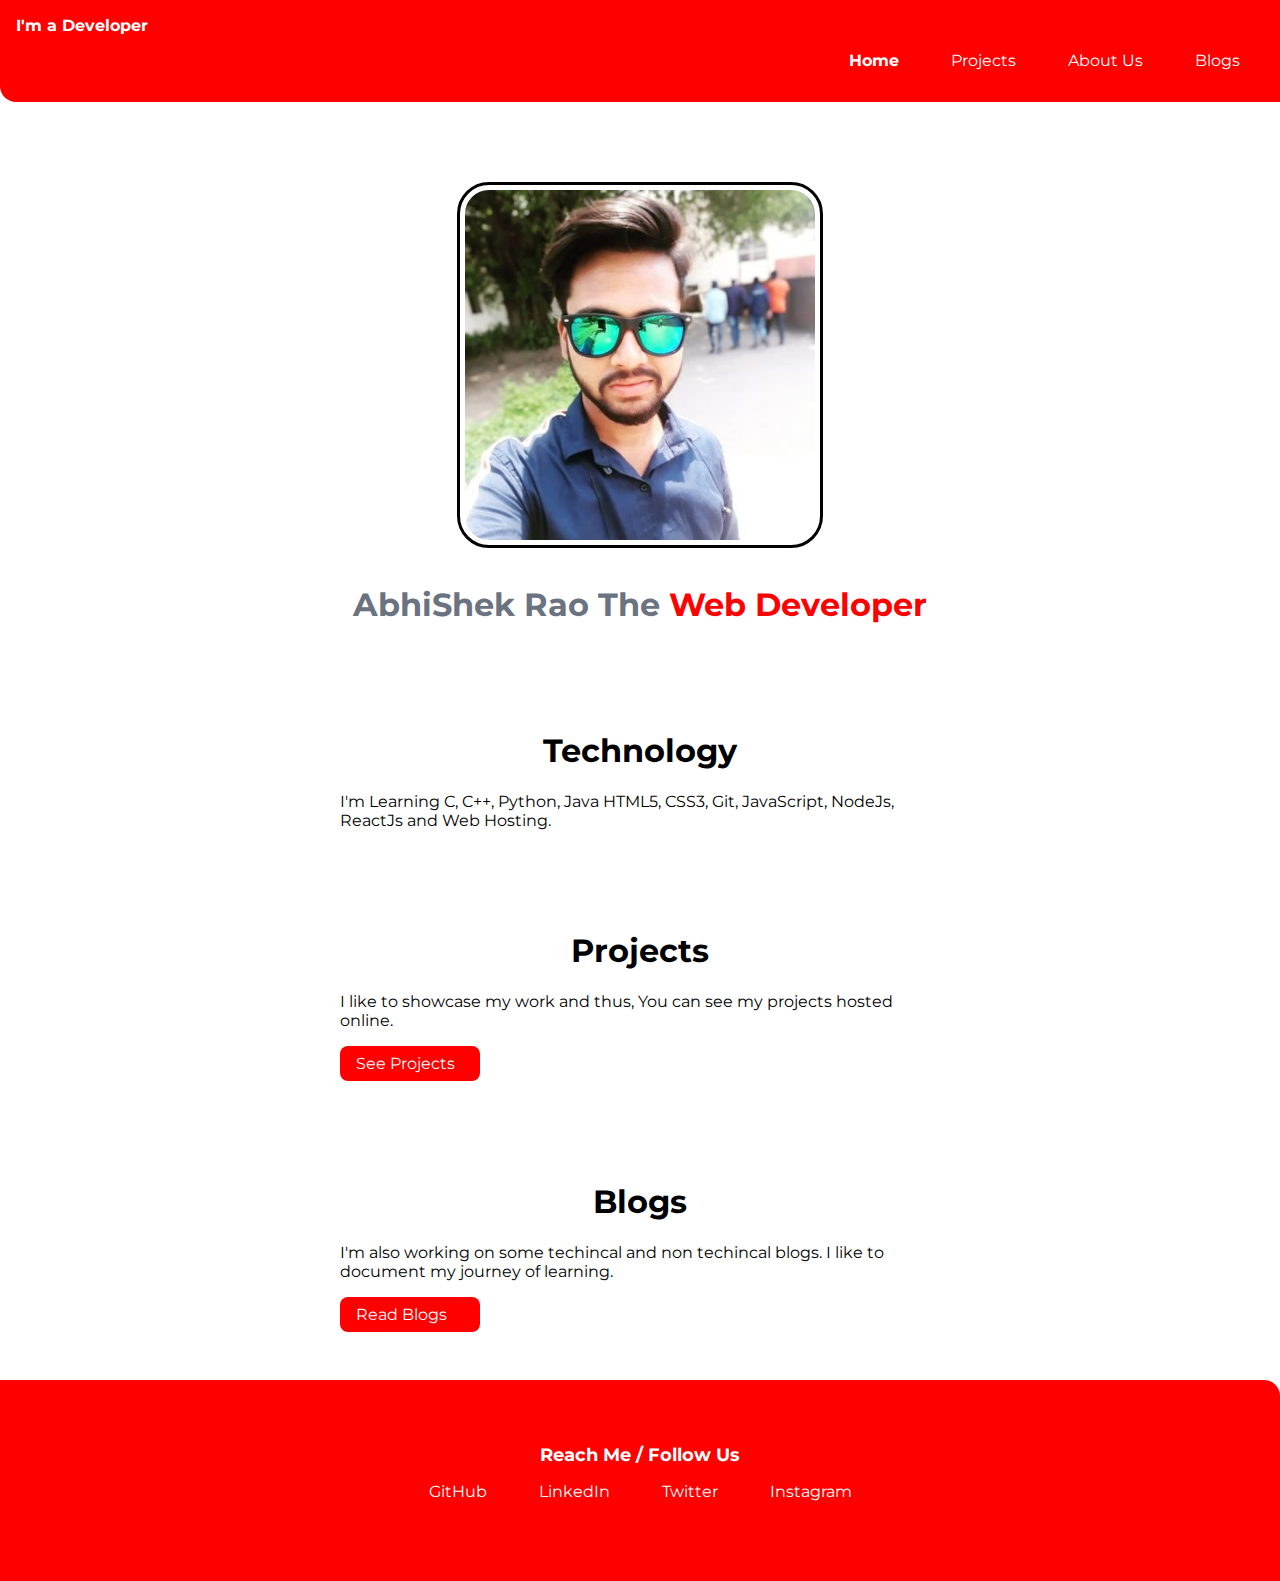
<file: index.html>
<!DOCTYPE html>
<html lang="en">
<head>
    <meta charset="UTF-8">
    <meta http-equiv="X-UA-Compatible" content="IE=edge">
    <meta name="viewport" content="width=device-width, initial-scale=1.0">
    <link rel="stylesheet" href="style.css">
    <title>Home : AbhiShek Rao</title>
</head>
<body>
    <nav class="navigation container">
        <div class="nav-brand">I'm a Developer</div>
        <ul class="list-non-bullet nav-pills">
            <li class="list-item-inline">
                <a class="link link-active" href="/">Home</a>
            </li>
            <li class="list-item-inline">
                <a class="link" href="/projects.html">Projects</a>
            </li>
            <li class="list-item-inline">
                <a class="link" href="/">About Us</a>
            </li>
            <li class="list-item-inline">
                <a class="link" href="/blogs.html">Blogs</a>
            </li>
        </ul>
    </nav>

    <header class="hero">
        <img class="hero-img" src="/images/Abhi.jpg" />
        <h1 class="hero-heading">AbhiShek Rao The <span class="heading-inverted"> Web Developer</span></h1>
    </header>

    <section class="section">
        <div class="container container-center">
            <h1>Technology</h1>
            <p>I'm Learning C, C++, Python, Java HTML5, CSS3, Git, JavaScript, NodeJs, ReactJs and Web Hosting.</p>
        </div>

    </section>

    <section class="section">
        <div class="container container-center">
            <h1>Projects</h1>
            <p>I like to showcase my work and thus, You can see my projects hosted online.</p>
            <a class="link link-primary" href="https://github.com/abhishekraoas">See Projects</a>
        </div>

    </section>

    <section class="section">
        <div class="container container-center">
            <h1>Blogs</h1>
            <p>I'm also working on some techincal and non techincal blogs. I like to document my journey of learning. </p>
            <a class="link link-primary" href="https://internetduniyaaa.in/">Read Blogs</a>
        </div>

    </section>

    <footer class="footer">
        <div class="footer-header">Reach Me / Follow Us</div>
        <ul class="social-links list-non-bullet">
            <li class="list-item-inline">
                <a class="link" href="https://github.com/abhishekraoas">
                    GitHub
                </a>
            </li>
            <li class="list-item-inline">
                <a class="link" href="https://www.linkedin.com/in/abhishekraoas/">
                    LinkedIn
                </a>
            </li>
            <li class="list-item-inline">
                <a class="link" href="https://twitter.com/abhishekraoas">
                    Twitter
                </a>
            </li>
            <li class="list-item-inline">
                <a class="link" href="https://www.instagram.com/abhishekraoas">
                    Instagram
                </a>
            </li>
            
        </ul>
    </footer>


</body>
</html>
</file>
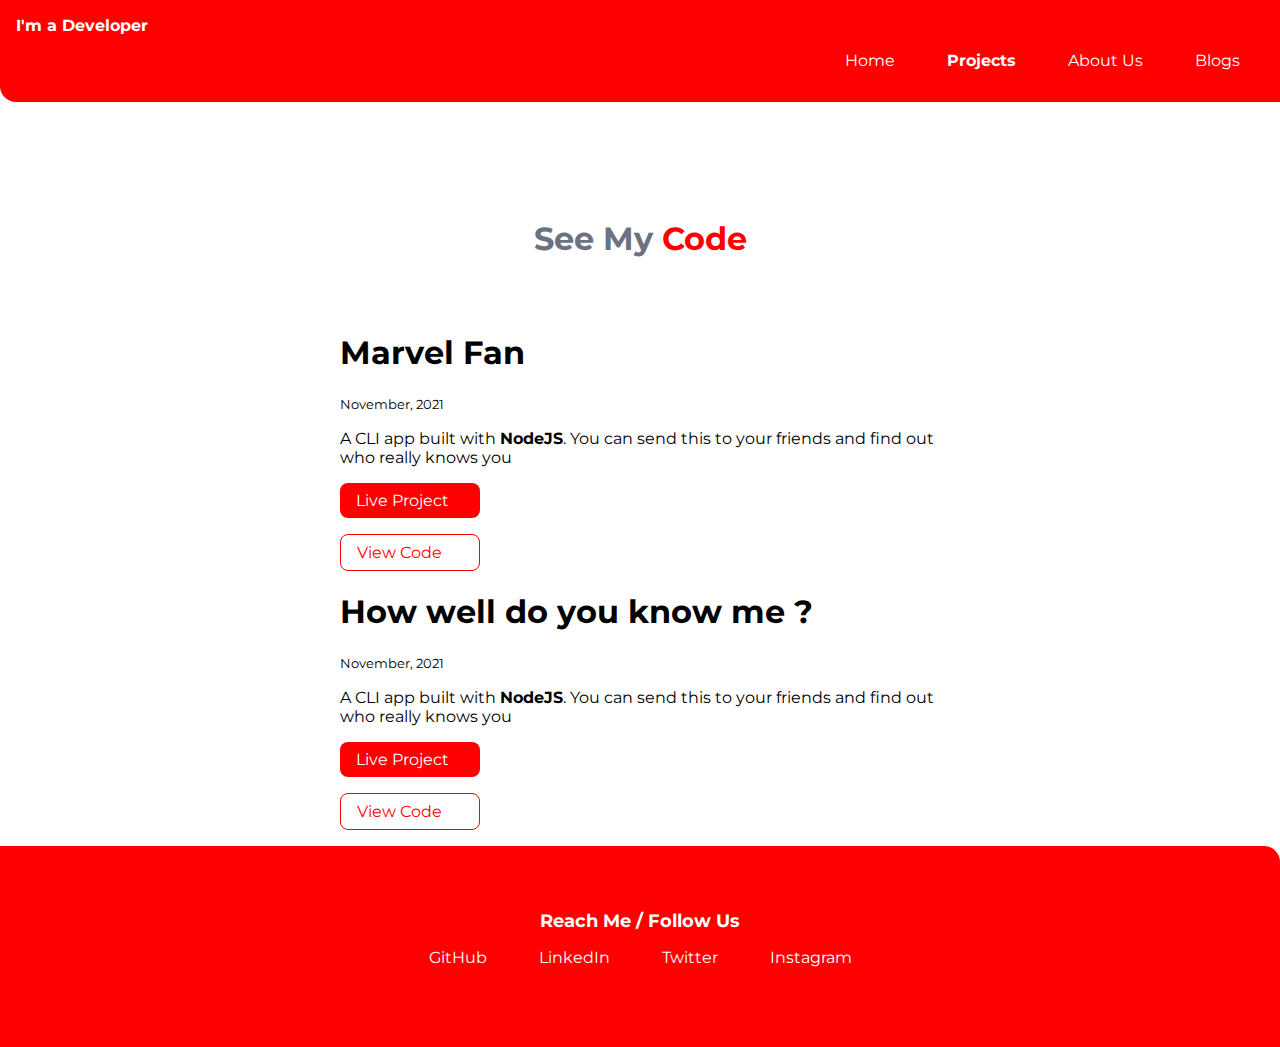
<file: projects.html>
<!DOCTYPE html>
<html lang="en">
<head>
    <meta charset="UTF-8">
    <meta http-equiv="X-UA-Compatible" content="IE=edge">
    <meta name="viewport" content="width=device-width, initial-scale=1.0">
    <link rel="stylesheet" href="style.css">
    <title>Projects | AbhiShek Rao</title>
</head>
<body>
    <nav class="navigation container">
        <div class="nav-brand">I'm a Developer</div>
        <ul class="list-non-bullet nav-pills">
            <li class="list-item-inline">
                <a class="link " href="/">Home</a>
            </li>
            <li class="list-item-inline">
                <a class="link link-active" href="/projects.html">Projects</a>
            </li>
            <li class="list-item-inline">
                <a class="link" href="/">About Us</a>
            </li>
            <li class="list-item-inline">
                <a class="link" href="/blogs.html">Blogs</a>
            </li>
        </ul>
    </nav>

    <header class="hero">
        <h1 class="hero-heading">See My <span class="heading-inverted"> Code</span></h1>
    </header>

    <ul class="list-non-bullet">
        <li>
            <div class="container container-center" >
            <h1>Marvel Fan</h1>
            <small>November, 2021</small>
            <p>A CLI app built with <strong>NodeJS</strong>. You can send this to your friends and find out who really knows you</p>
            <a class="link link-primary" href="#">Live Project</a>
            <a class="link link-secondary" href="#">View Code</a>
        </div>
        </li>
        <li>
            <div class="container container-center" >
            <h1>How well do you know me ?</h1>
            <small>November, 2021</small>
            <p>A CLI app built with <strong>NodeJS</strong>. You can send this to your friends and find out who really knows you</p>
            <a class="link link-primary" href="#">Live Project</a>
            <a class="link link-secondary" href="#">View Code</a>
        </div>
        </li>

    </ul>

    <footer class="footer">
        <div class="footer-header">Reach Me / Follow Us</div>
        <ul class="social-links list-non-bullet">
            <li class="list-item-inline">
                <a class="link" href="https://github.com/abhishekraoas">
                    GitHub
                </a>
            </li>
            <li class="list-item-inline">
                <a class="link" href="https://www.linkedin.com/in/abhishekraoas/">
                    LinkedIn
                </a>
            </li>
            <li class="list-item-inline">
                <a class="link" href="https://twitter.com/abhishekraoas">
                    Twitter
                </a>
            </li>
            <li class="list-item-inline">
                <a class="link" href="https://www.instagram.com/abhishekraoas">
                    Instagram
                </a>
            </li>
            
        </ul>
    </footer>


</body>
</html>
</file>
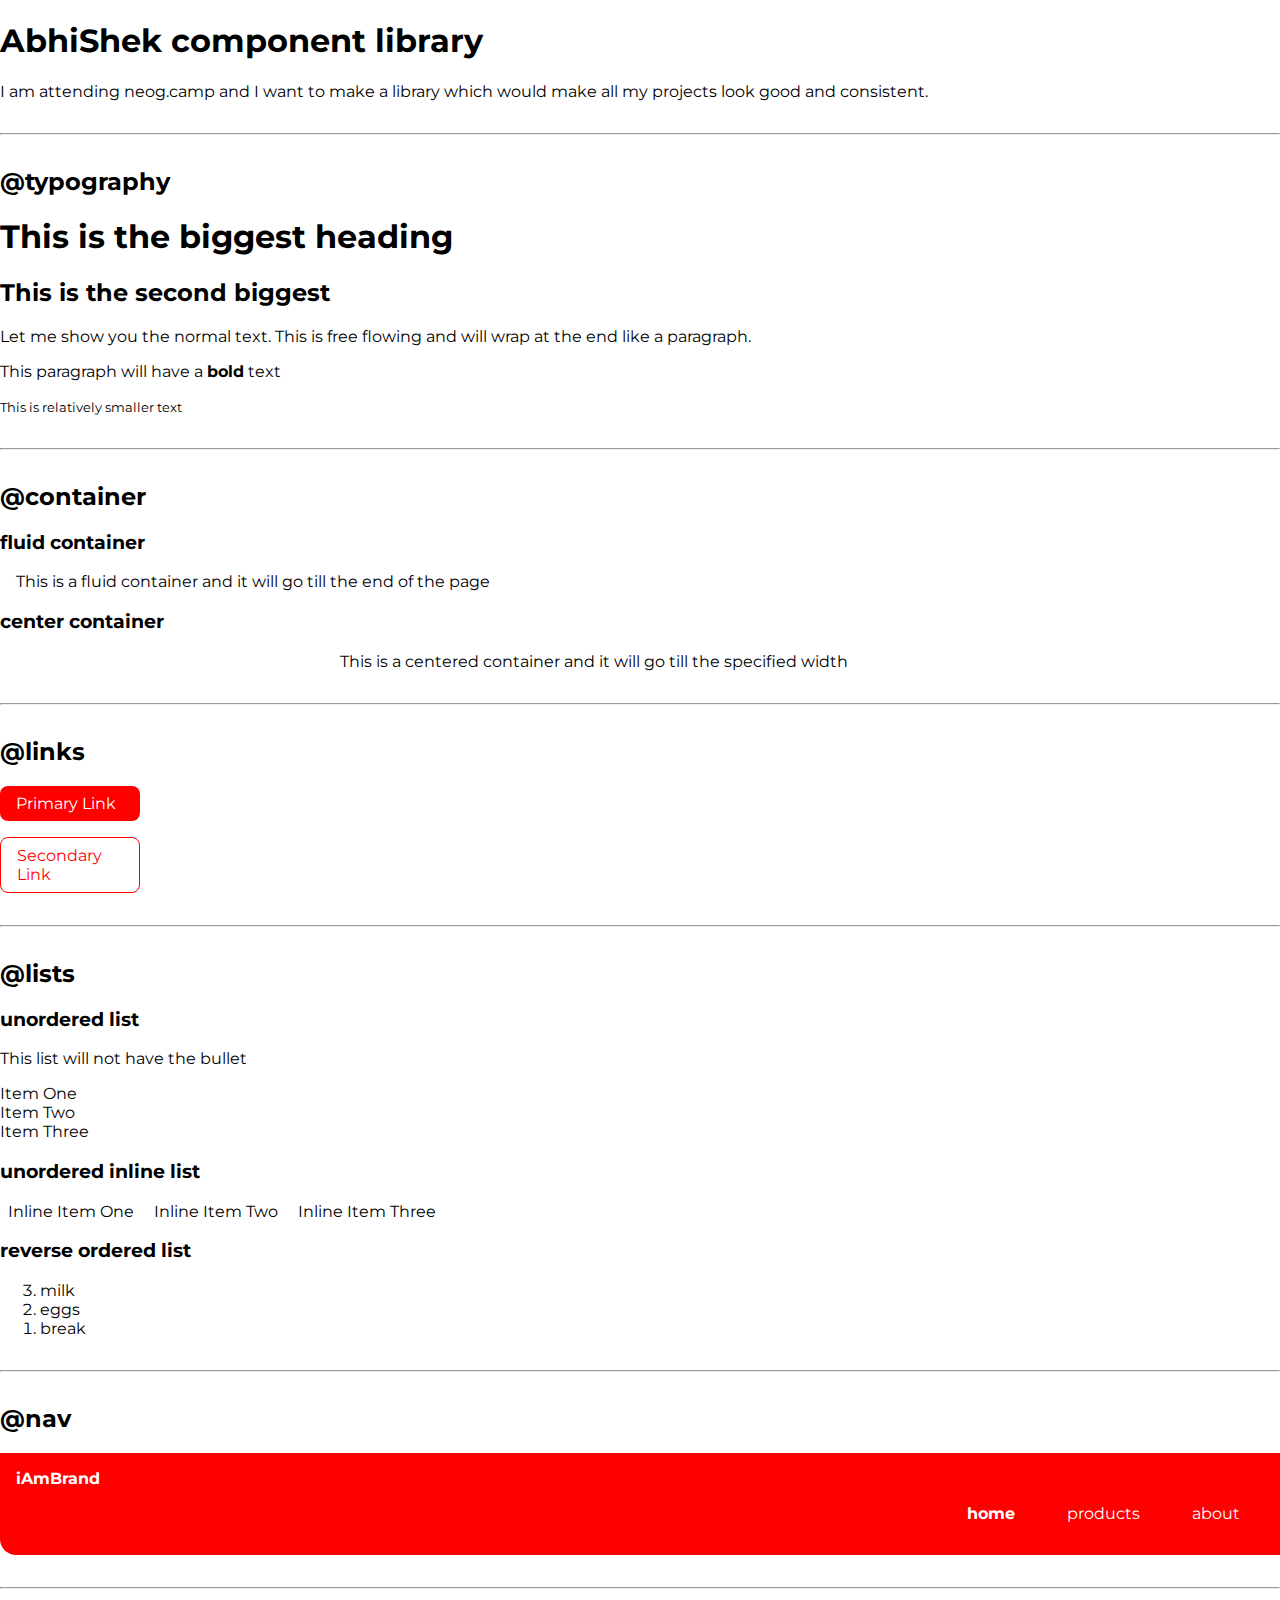
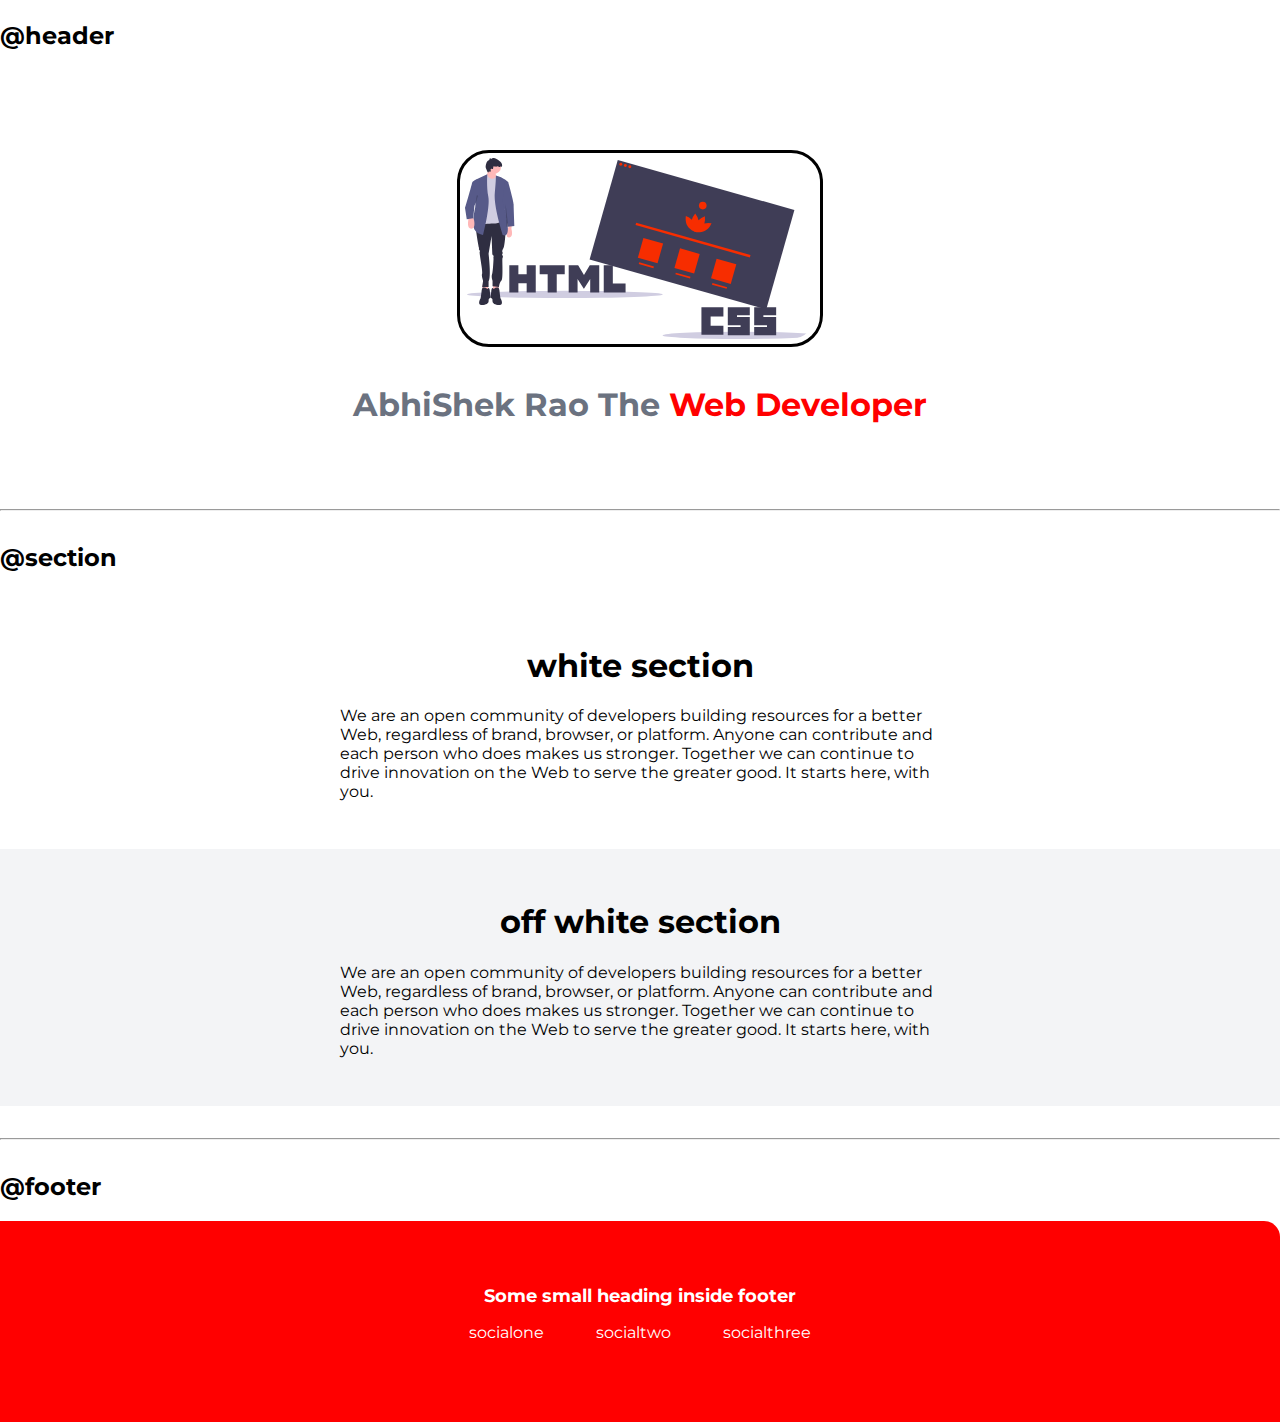
<file: library/component.html>
<!DOCTYPE html>
<html lang="en">

<head>
    <meta charset="UTF-8">
    <meta name="viewport" content="width=device-width, initial-scale=1.0">
    <title>Component Library</title>

    <link href="/style.css" rel="stylesheet" />
</head>

<body>
    <h1>AbhiShek component library</h1>
    <p>I am attending neog.camp and I want to make a library which would make all my projects look good and consistent.
    </p>

    <hr>


    <h2>@typography</h2>

    <h1>This is the biggest heading</h1>
    <h2>This is the second biggest</h2>
    <p> Let me show you the normal text. This is free flowing and will wrap at the end like a paragraph. </p>
    <p>This paragraph will have a <strong>bold</strong> text</p>
    <small>This is relatively smaller text</small>

    <hr>

    <h2>@container</h2>

    <h3>fluid container</h3>
    <div class="container">This is a fluid container and it will go till the end of the page</div>

    <h3>center container</h3>
    <div class="container container-center">This is a centered container and it will go till the specified width</div>

    <hr>

    <h2>@links</h2>

    <a class="link link-primary" href="/">Primary Link</a>
    <a class="link link-secondary" href="/">Secondary Link</a>

    <hr>

    <h2>@lists</h2>

    <h3>unordered list</h3>
    <p> This list will not have the bullet</p>

    <ul class="list-non-bullet">
        <li>Item One</li>
        <li>Item Two</li>
        <li>Item Three</li>

    </ul>

    <h3> unordered inline list</h3>

    <ul class="list-non-bullet">
        <li class="list-item-inline">Inline Item One</li>
        <li class="list-item-inline">Inline Item Two</li>
        <li class="list-item-inline">Inline Item Three</li>
    </ul>

    <h3> reverse ordered list</h3>

    <ol reversed>
        <li>milk</li>
        <li>eggs</li>
        <li>break</li>
    </ol>

    <hr />

    <h2>@nav</h2>

    <nav class="navigation container">
        <div class="nav-brand">iAmBrand</div>
        <ul class="list-non-bullet nav-pills">
            <li class="list-item-inline">
                <a class="link link-active" href="/">home</a>
            </li>
            <li class="list-item-inline">
                <a class="link" href="/">products</a>
            </li>
            <li class="list-item-inline">
                <a class="link" href="/">about</a>
            </li>
        </ul>
    </nav>

    <hr>

    <h2>@header</h2>

    <header class="hero">
        <img class="hero-img" src="/images/img1.svg" />
        <h1 class="hero-heading">AbhiShek Rao The <span class="heading-inverted"> Web Developer</span></h1>
    </header>

    <hr>
    <h2>@section</h2>
    <section class="section">
        <div class="container container-center">
            <h1>white section</h1>
            <p>We are an open community of developers building resources for a better Web, regardless of brand, browser,
                or platform. Anyone can contribute and each person who does makes us stronger. Together we can continue
                to drive innovation on the Web to serve the greater good. It starts here, with you.</p>
        </div>

    </section>

    <section class="section ow">
        <div class="container container-center">
            <h1>off white section</h1>
            <p>We are an open community of developers building resources for a better Web, regardless of brand, browser,
                or platform. Anyone can contribute and each person who does makes us stronger. Together we can continue
                to drive innovation on the Web to serve the greater good. It starts here, with you.</p>
        </div>

    </section>

    <hr>

    <h2>@footer</h2>

    <footer class="footer">
        <div class="footer-header">Some small heading inside footer</div>
        <ul class="social-links list-non-bullet">
            <li class="list-item-inline">
                <a class="link" href="/">
                    socialone
                </a>
            </li>
            <li class="list-item-inline">
                <a class="link" href="/">
                    socialtwo
                </a>
            </li>
            <li class="list-item-inline">
                <a class="link" href="/">
                    socialthree
                </a>
            </li>
            
        </ul>
    </footer>

    </div>
</body>

</html>
</file>
<file: style.css>
@import url('https://fonts.googleapis.com/css2?family=Montserrat:wght@400;700&display=swap');

:root {
    --primary-color: #FF0000;
    --off-white: #F3F4F6;
    --dark-gray: #6B7280;
}

body {
    font-family: 'Montserrat', sans-serif;
    margin: 0px
}

hr {
    margin: 2rem 0rem;
}

/** spaces **/

.margin-md {
    margin: 2rem;
}

/** container **/
.container {
    padding: 0rem 1rem;
}

.container-center {
    max-width: 600px;
    margin: auto;
}

/** links **/
.link {
    box-sizing: border-box;
    text-decoration: none;
    padding: 0.5rem 1rem;
}

.link-primary {
    background-color: var(--primary-color);
    border-radius: 0.5rem;
    color: white;
    display: block;
    max-width: 140px;
    margin: 1rem 1rem 1rem 0rem;
}

.link-secondary {
    color: var(--primary-color);
    border-radius: 0.5rem;
    border: 1px solid var(--primary-color);
    display: block;
    max-width: 140px;
    margin: 1rem 1rem 1rem 0rem;
}

/** look into BEM naming convention for CSS **/

/** lists **/

.list-non-bullet {
    list-style: none;
    padding-inline-start: 0px;
}

.list-item-inline {
    display: inline;
    padding: 0rem 0.5rem;
}

/** navigation **/

.navigation {
    background-color: var(--primary-color);
    color: white;
    padding: 1rem;
    border-bottom-left-radius: 1rem;
}

.navigation .nav-brand {
    font-weight: bold;
}

.navigation .nav-pills {
    text-align: right;
}

.navigation .link {
    color: white;
}

.navigation .link-active {
    font-weight: bold;
}

/** header **/

.hero {
    padding: 2rem;
    padding-top: 5rem;

}

.hero .hero-img {
    max-width: 50%;
    width: 350px;
    display: block;
    margin: auto;
    border-radius: 2rem;
    border: solid black;
    padding: 5px;
}

.hero .hero-heading {
    text-align: center;
    padding-top: 1rem;
    color: var(--dark-gray);
}

.hero .hero-heading .heading-inverted {
    color: var(--primary-color);
}

/** sections **/

.section {
    padding: 2rem;
}

.section h1 {
    text-align: center;

}

.ow {
    background-color: var(--off-white);
}

/** footers **/

.footer {
    background-color: var(--primary-color);
    padding: 4rem 1rem;
    text-align: center;
    color: white;
    border-top-right-radius: 1rem;
}

.footer .link {
    color: white
}

.footer .footer-header {
    font-weight: bold;
    font-size: large;
}

.footer ul {
    padding-inline-start: 0px;
}

/** projects **/
.showcase-list {
    padding: 2rem;
}

/** blogs **/
.showcase-blog {
    padding-bottom: 6rem;
}
</file>
